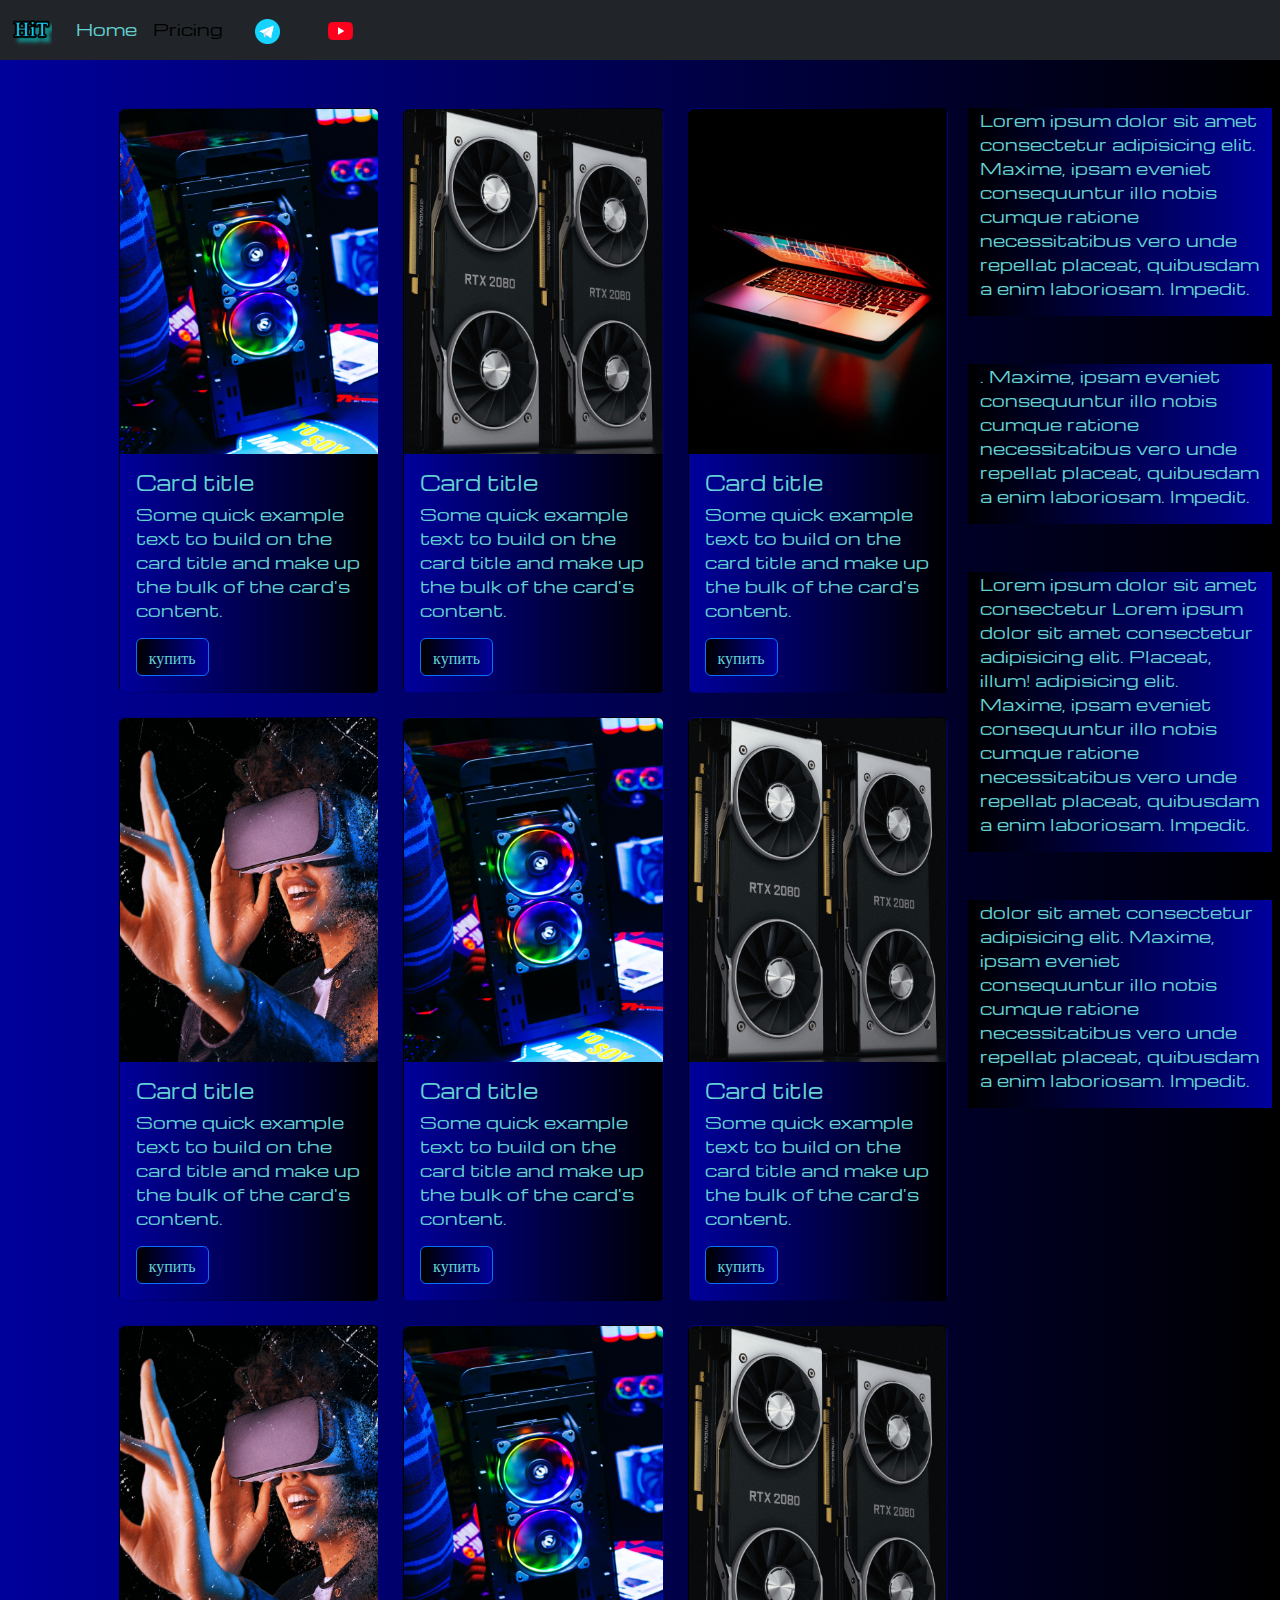
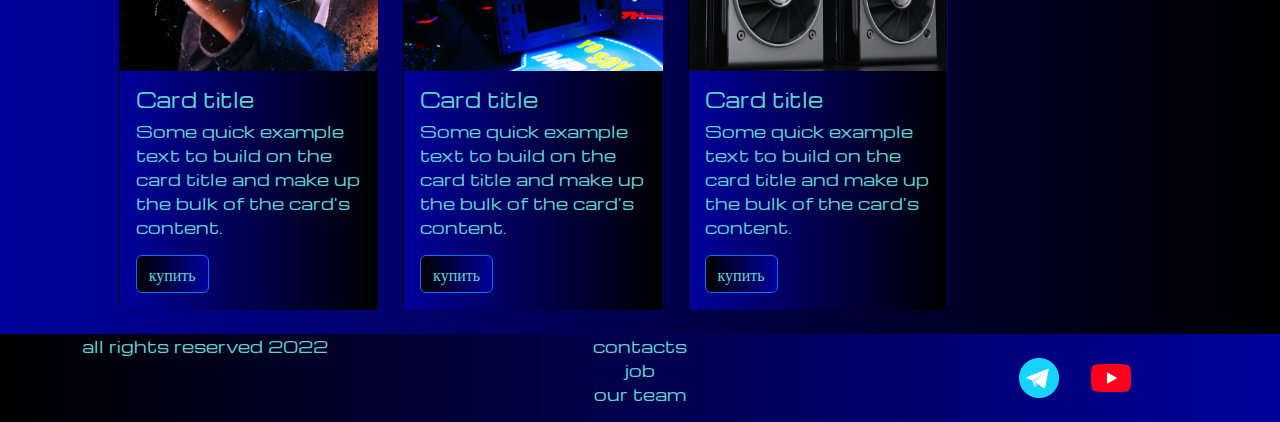
<file: pricing.html>
<!DOCTYPE html>
<html lang="en">
  <head>
    <meta charset="UTF-8" />
    <meta http-equiv="X-UA-Compatible" content="IE=edge" />
    <meta name="viewport" content="width=device-width, initial-scale=1.0" />
    <link
      rel="stylesheet"
      href="https://cdn.jsdelivr.net/npm/bootstrap@5.2.3/dist/css/bootstrap.min.css"
    />
    <link rel="stylesheet" href="source/styles/mycss.css " />
    <title>Document_bs5</title>
  </head>
  <body>
    <header>
      <nav class="navbar navbar-expand-lg bg-dark">
        <div class="container-fluid">
          <a class="navbar-brand" href="/"
            ><img src="source/img/logo.png " alt="..."
          /></a>
          <button
            class="navbar-toggler"
            type="button"
            data-bs-toggle="collapse"
            data-bs-target="#navbarNav"
            aria-controls="navbarNav"
            aria-expanded="false"
            aria-label="Toggle navigation"
          >
            <span class="navbar-toggler-icon"></span>
          </button>
          <div class="collapse navbar-collapse" id="navbarNav">
            <ul class="navbar-nav">
              <li class="nav-item">
                <a class="nav-link" aria-current="page" href="/">Home</a>
              </li>
              <li class="nav-item">
                <a class="nav-link active" href="pricing.html">Pricing</a>
              </li>
              <li class="nav-item">
                <a class="nav-link" href="pricing.html">
                  <img style="width: 25px; margin-inline: 1em;" src="source/img/tg.png" alt="...">
                </a>
              </li>
              <li class="nav-item">
                <a class="nav-link" href="pricing.html">
                  <img style="width: 25px; margin-inline: 1em;" src="source/img/yt.png" alt="...">
                </a>
              </li>
            </ul>
          </div>
        </div>
      </nav>
    </header>

    <section>
      <div class="container-fluid mt-4">
        <div class="row">
          <div class="col-lg-1">
          </div>
          <div class="col-lg-8 col-md-12">
            <div class="row">
              <div class="col-lg-4 col-md-6 mt-4">
                <div class="card">
                  <a href=""><img src="source/img/gaming.png" class="card-img-top" alt="..." /></a>
                  <div class="card-body">
                    <h5 class="card-title"><a href="#">Card title</a></h5>
                    <p class="card-text">
                      <a href="#">Some quick example text to build on the card title and make up
                        the bulk of the card's content.</a>
                    </p>
                    <a href="#" class="btn btn-primary">купить</a>
                  </div>
                </div>
              </div>
              <div class="col-lg-4 col-md-6 mt-4">
                <div class="card">
                  <img src="source/img/gpu.png" class="card-img-top" alt="..." />
                  <div class="card-body">
                    <h5 class="card-title">Card title</h5>
                    <p class="card-text">
                      Some quick example text to build on the card title and make up
                      the bulk of the card's content.
                    </p>
                    <a href="#" class="btn btn-primary">купить</a>
                  </div>
                </div>
              </div>
              <div class="col-lg-4 col-md-6 mt-4">
                <div class="card">
                  <img src="source/img/laptop.png" class="card-img-top" alt="..." />
                  <div class="card-body">
                    <h5 class="card-title">Card title</h5>
                    <p class="card-text">
                      Some quick example text to build on the card title and make up
                      the bulk of the card's content.
                    </p>
                    <a href="#" class="btn btn-primary">купить</a>
                  </div>
                </div>
              </div>
              <div class="col-lg-4 col-md-6 mt-4">
                <div class="card">
                  <img src="source/img/vr.png" class="card-img-top" alt="..." />
                  <div class="card-body">
                    <h5 class="card-title">Card title</h5>
                    <p class="card-text">
                      Some quick example text to build on the card title and make up
                      the bulk of the card's content.
                    </p>
                    <a href="#" class="btn btn-primary">купить</a>
                  </div>
                </div>
              </div>
              <div class="col-lg-4 col-md-6 mt-4">
                <div class="card">
                  <img src="source/img/gaming.png" class="card-img-top" alt="..." />
                  <div class="card-body">
                    <h5 class="card-title">Card title</h5>
                    <p class="card-text">
                      Some quick example text to build on the card title and make up
                      the bulk of the card's content.
                    </p>
                    <a href="#" class="btn btn-primary">купить</a>
                  </div>
                </div>
              </div>
              <div class="col-lg-4 col-md-6 mt-4">
                <div class="card">
                  <img src="source/img/gpu.png" class="card-img-top" alt="..." />
                  <div class="card-body">
                    <h5 class="card-title">Card title</h5>
                    <p class="card-text">
                      Some quick example text to build on the card title and make up
                      the bulk of the card's content.
                    </p>
                    <a href="#" class="btn btn-primary">купить</a>
                  </div>
                </div>
              </div>
              <div class="col-lg-4 col-md-6 mt-4">
                <div class="card">
                  <img src="source/img/vr.png" class="card-img-top" alt="..." />
                  <div class="card-body">
                    <h5 class="card-title">Card title</h5>
                    <p class="card-text">
                      Some quick example text to build on the card title and make up
                      the bulk of the card's content.
                    </p>
                    <a href="#" class="btn btn-primary">купить</a>
                  </div>
                </div>
              </div>
              <div class="col-lg-4 col-md-6 mt-4">
                <div class="card">
                  <img src="source/img/gaming.png" class="card-img-top" alt="..." />
                  <div class="card-body">
                    <h5 class="card-title">Card title</h5>
                    <p class="card-text">
                      Some quick example text to build on the card title and make up
                      the bulk of the card's content.
                    </p>
                    <a href="#" class="btn btn-primary">купить</a>
                  </div>
                </div>
              </div>
              <div class="col-lg-4 col-md-6 mt-4">
                <div class="card">
                  <img src="source/img/gpu.png" class="card-img-top" alt="..." />
                  <div class="card-body">
                    <h5 class="card-title">Card title</h5>
                    <p class="card-text">
                      Some quick example text to build on the card title and make up
                      the bulk of the card's content.
                    </p>
                    <a href="#" class="btn btn-primary">купить</a>
                  </div>
                </div>
              </div>
            </div>         
          </div>
          <div class="col-lg-3 col-md-12">
            <div class="row px-2">
              <div class="col-lg-12 sitbar my-4">
                <p>Lorem ipsum dolor sit amet consectetur adipisicing elit. Maxime, ipsam eveniet consequuntur illo nobis cumque ratione necessitatibus vero unde repellat placeat, quibusdam a enim laboriosam. Impedit.</p>
              </div>
              <div class="col-lg-12 sitbar my-4">
                <p>. Maxime, ipsam eveniet consequuntur illo nobis cumque ratione necessitatibus vero unde repellat placeat, quibusdam a enim laboriosam. Impedit.</p>
              </div>
              <div class="col-lg-12 sitbar my-4">
                <p>Lorem ipsum dolor sit amet consectetur Lorem ipsum dolor sit amet consectetur adipisicing elit. Placeat, illum! adipisicing elit. Maxime, ipsam eveniet consequuntur illo nobis cumque ratione necessitatibus vero unde repellat placeat, quibusdam a enim laboriosam. Impedit.</p>
              </div>
              <div class="col-lg-12 sitbar my-4">
                <p> dolor sit amet consectetur adipisicing elit. Maxime, ipsam eveniet consequuntur illo nobis cumque ratione necessitatibus vero unde repellat placeat, quibusdam a enim laboriosam. Impedit.</p>
              </div>
            </div>
          </div>
        </div>
      </div>
    </section>

    <footer class="mt-4">
      <div class="conteiner-fluid">
        <div class="row">
          <div class="col-lg-4 col-md-12 footer-text text-center">
            <p>all rights reserved 2022</p>
          </div>
          <div class="col-lg-4 col-md-12 footer-text text-center">
            <p>contacts<br>job<br>our team</p>
          </div>
          <div class="col-lg-4 col-md-12 media-links">
            <img style="width: 40px; margin-inline: 1em;" src="source/img/tg.png" alt="...">
            <img style="width: 40px; margin-inline: 1em;" src="source/img/yt.png" alt="...">
          </div>
        </div>
      </div>
    </footer>

    <script src="https://cdn.jsdelivr.net/npm/bootstrap@5.2.3/dist/js/bootstrap.bundle.min.js"></script>
  </body>
</html>
</file>
<file: source/styles/mycss.css>
@import url(https://fonts.googleapis.com/css?family=Michroma&display=swap); 

body {
    font-family: michroma , serif;
    background: linear-gradient(90deg, #00009c 0%, #000000 100%);
    color: rgb(100,210,210);
}
.nav-link {
    color: rgb(100,210,210);
} 

.navbar-nav .nav-link.aktive {
    color: rgb(99,99,99);
}

.navbar-brand img {
    width: 40px;
}

.navbar-toggl er {
    background-color: rgb(99,99,99);
}

.sitbar {
    color: rgb(100,210,210);
    background: linear-gradient(270deg, #00009c 0%, #000000 100%);
}
.card {
    background: linear-gradient(90deg, #00009c 0%, #000000 100%);
    color:rgb(100,210,210);
}
.card a {
    text-decoration: none;
    color:rgb(100,210,210);
}
.slide-text,
.footer-text, {
    color:rgb(100,210,210);
    margin: auto auto;
}

footer,
.btn-primary {
    background: linear-gradient(270deg, #00009c 0%, #000000 100%);
}
.media-links {
    display: flex;
    justify-content: center;
    align-items: center;
}

.col-anim {
    animation: myAnim 2s ease 0s infinite normal forwards;
}

@keyframes myAnim {
	0%,
	100% {
		transform: translateX(0%);
		transform-origin: 50% 50%;
	}

	15% {
		transform: translateX(-30px) rotate(-6deg);
	}

	30% {
		transform: translateX(15px) rotate(6deg);
	}

	45% {
		transform: translateX(-15px) rotate(-3.6deg);
	}

	60% {
		transform: translateX(9px) rotate(2.4deg);
	}

	75% {
		transform: translateX(-6px) rotate(-1.2deg);
	}
}

@media (max-width:755px) {
    .carousel-indicators {
        display: none;
    }
}
</file>
